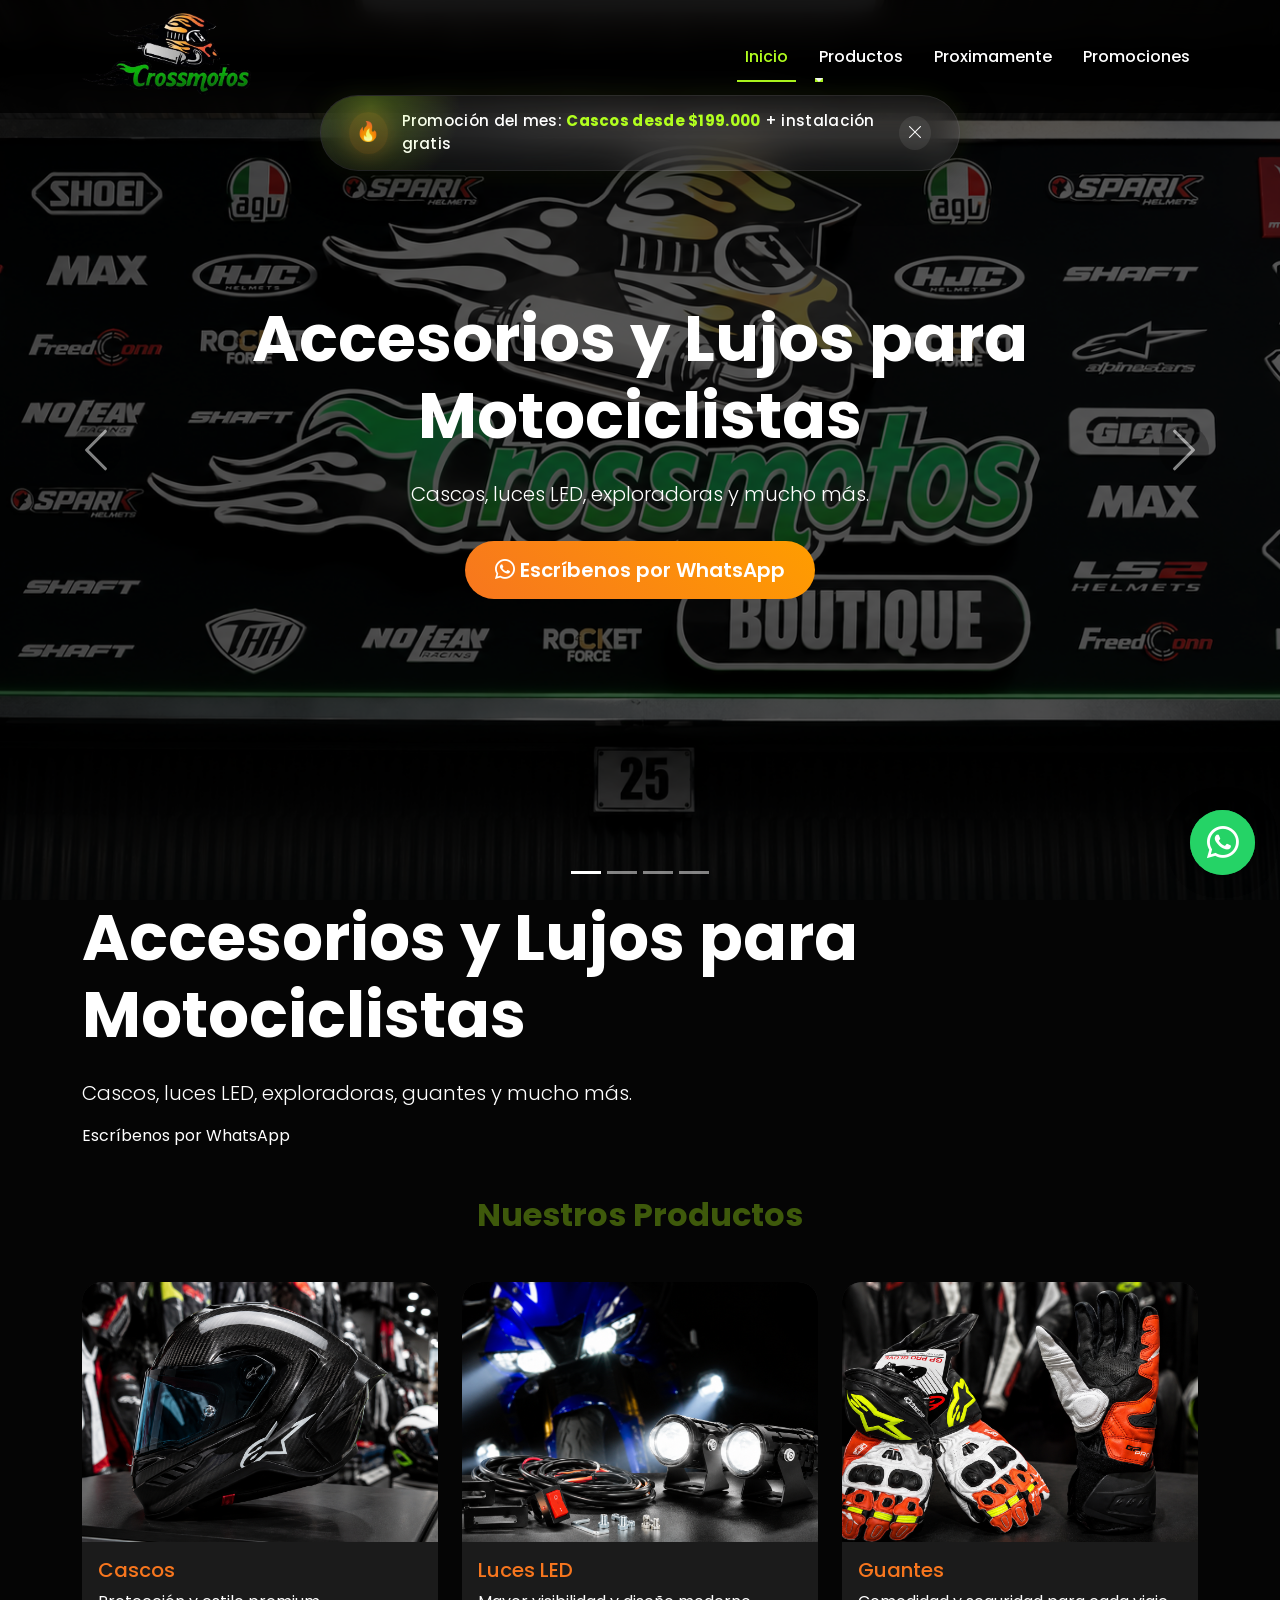
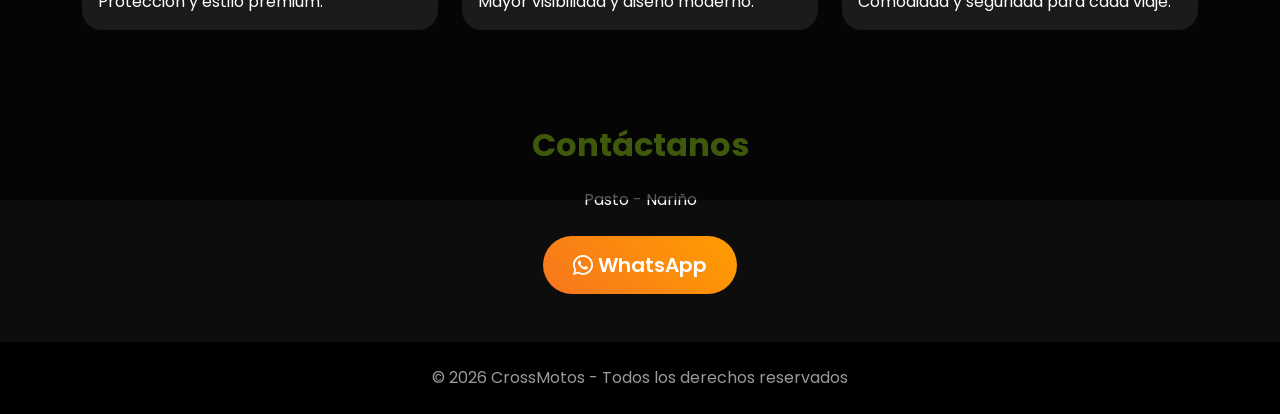
<file: index.html>
<!DOCTYPE html>
<html lang="es">
<head>
  <meta charset="UTF-8">
  <meta name="viewport" content="width=device-width, initial-scale=1.0">

  <title>CrossMotos | Accesorios y Cascos</title>

<link rel="icon" type="image/png" href="img/logo1.png">
<link rel="shortcut icon" href="img/logo1.png" type="image/png">
<link rel="apple-touch-icon" href="img/logo1.png">

  <meta name="description"
        content="Accesorios, cascos y lujos para motociclistas en Pasto.">

  <!-- Bootstrap -->
  <link href="https://cdn.jsdelivr.net/npm/bootstrap@5.3.3/dist/css/bootstrap.min.css" rel="stylesheet">

  <!-- Google Fonts -->
  <link rel="preconnect" href="https://fonts.googleapis.com">
  <link href="https://fonts.googleapis.com/css2?family=Poppins:wght@300;400;600;700&display=swap" rel="stylesheet">

  <!-- Bootstrap Icons -->
  <link rel="stylesheet"
        href="https://cdn.jsdelivr.net/npm/bootstrap-icons@1.11.3/font/bootstrap-icons.min.css">

  <!-- CSS -->
  <link rel="stylesheet" href="style.css">
</head>

<body>

<!-- PROMO BAR -->
<a href="promociones.html"
   class="promo-bar"
   id="promoBar">

  <div class="promo-glow"></div>

  <span class="promo-icon">
    🔥
  </span>

  <span class="promo-text">
    Promoción del mes:
    <strong>Cascos desde $199.000</strong>
    + instalación gratis
  </span>

  <!-- BOTON CERRAR -->
  <button class="promo-close" id="closePromo">
    <i class="bi bi-x-lg"></i>
  </button>

</a>

<!-- NAVBAR -->
<nav class="navbar navbar-expand-lg navbar-dark fixed-top custom-navbar">

  <div class="container">

    <!-- LOGO -->
    <a class="navbar-brand" href="index.html">
      <img src="img/logo.png" alt="CrossMotos">
    </a>

    <!-- BOTON MOBILE -->
    <button class="navbar-toggler"
            type="button"
            data-bs-toggle="collapse"
            data-bs-target="#menu">

      <span class="navbar-toggler-icon"></span>

    </button>

    <!-- MENU -->
    <div class="collapse navbar-collapse" id="menu">

      <ul class="navbar-nav ms-auto">

        <!-- INICIO -->
        <li class="nav-item">
          <a class="nav-link active" href="index.html">
            Inicio
          </a>
        </li>

        <!-- DROPDOWN -->
        <li class="nav-item dropdown">

          <a class="nav-link dropdown-toggle"
             href="#"
             id="productosDropdown"
             role="button"
             data-bs-toggle="dropdown"
             aria-expanded="false">

            Productos

          </a>

          <ul class="dropdown-menu dropdown-menu-dark">

            <li>
              <a class="dropdown-item" href="catalogo.html">
                Cascos
              </a>
            </li>

            <li>
              <a class="dropdown-item" href="luces.html">
                Luces LED
              </a>
            </li>

            <li>
              <a class="dropdown-item" href="guantes.html">
                Guantes
              </a>
            </li>

          </ul>

        </li>

        <li class="nav-item">
          <a class="nav-link" href="proximamente.html">
            Proximamente
          </a>
        </li>

        <li class="nav-item">
          <a class="nav-link" href="promociones.html">
            Promociones
          </a>
        </li>

      </ul>

    </div>

  </div>

</nav>

<!-- HERO -->

<section id="inicio">

  <div id="heroCarousel"
       class="carousel slide carousel-fade"
       data-bs-ride="carousel">

    <!-- INDICADORES -->

    <div class="carousel-indicators">

      <button type="button"
              data-bs-target="#heroCarousel"
              data-bs-slide-to="0"
              class="active">
      </button>

      <button type="button"
              data-bs-target="#heroCarousel"
              data-bs-slide-to="1">
      </button>

      <button type="button"
              data-bs-target="#heroCarousel"
              data-bs-slide-to="2">
      </button>

      <button type="button"
              data-bs-target="#heroCarousel"
              data-bs-slide-to="3">
      </button>

    </div>

    <!-- IMAGENES -->

    <div class="carousel-inner">

      <!-- SLIDE 1 -->

      <div class="carousel-item active">

        <div class="hero-slide"
             style="background-image:url('img/banner.jpg');">

          <div class="overlay"></div>

          <div class="container hero-content text-center">

            <h1 class="display-3 fw-bold">
              Accesorios y Lujos para Motociclistas
            </h1>

            <p class="lead mt-4">
              Cascos, luces LED, exploradoras y mucho más.
            </p>

            <a href="https://wa.me/573001112233"
               class="btn btn-custom btn-lg mt-3">

              <i class="bi bi-whatsapp"></i>
              Escríbenos por WhatsApp

            </a>

          </div>

        </div>

      </div>

      <!-- SLIDE 2 -->

      <div class="carousel-item">

        <div class="hero-slide"
             style="background-image:url('img/casco.jpg');">

          <div class="overlay"></div>

          <div class="container hero-content text-center">

            <h1 class="display-3 fw-bold">
              Cascos Premium
            </h1>

            <p class="lead mt-4">
              Máxima protección y estilo para tu moto.
            </p>

          </div>

        </div>

      </div>

      <!-- SLIDE 3 -->

      <div class="carousel-item">

        <div class="hero-slide"
             style="background-image:url('img/luces.jpg');">

          <div class="overlay"></div>

          <div class="container hero-content text-center">

            <h1 class="display-3 fw-bold">
              Ilumina tu Camino
            </h1>

            <p class="lead mt-4">
              Luces LED y exploradoras de alta potencia.
            </p>

          </div>

        </div>

      </div>

      <!-- SLIDE 4 -->

      <div class="carousel-item">

        <div class="hero-slide"
            style="background-image:url('img/guantes.jpg');">

          <div class="overlay"></div>

          <div class="container hero-content text-center">

            <h1 class="display-3 fw-bold">
              Guantes Profesionales
            </h1>

            <p class="lead mt-4">
              Seguridad y comodidad para cada recorrido.
            </p>

          </div>

        </div>

      </div>
    </div>

    <!-- BOTONES -->

    <button class="carousel-control-prev"
            type="button"
            data-bs-target="#heroCarousel"
            data-bs-slide="prev">

      <span class="carousel-control-prev-icon"></span>

    </button>

    <button class="carousel-control-next"
            type="button"
            data-bs-target="#heroCarousel"
            data-bs-slide="next">

      <span class="carousel-control-next-icon"></span>

    </button>

  </div>

</section>

  <div class="overlay"></div>

  <div class="container hero-content">

    <h1 class="display-3 fw-bold">
      Accesorios y Lujos para Motociclistas
    </h1>

    <p class="lead mt-4">
      Cascos, luces LED, exploradoras, guantes y mucho más.
    </p>

    <a href="https://wa.me/573158620934"
   class="whatsapp"
   target="_blank">

   <i class="bi bi-whatsapp"></i>
</a>
      Escríbenos por WhatsApp
    </a>

  </div>

</section>

<!-- PRODUCTOS -->

<section class="py-5" id="productos">

  <div class="container">

    <h2 class="section-title text-center mb-5">
      Nuestros Productos
    </h2>

    <div class="row g-4">

      <!-- CARD 1 -->

      <div class="col-md-4">

    <a href="catalogo.html" class="card-link">

    <div class="card custom-card h-100">

      <img src="img/casco.jpg"
           class="card-img-top"
           alt="Cascos">

      <div class="card-body">

        <h5 class="card-title">
          Cascos
        </h5>

        <p class="card-text">
          Protección y estilo premium.
        </p>

      </div>

    </div>

  </a>

</div>
      <!-- CARD 2 -->

      <div class="col-md-4">

    <a href="luces.html" class="card-link">

        <div class="card custom-card h-100">

          <img src="img/luces.jpg"
               class="card-img-top"
               alt="Luces LED">

          <div class="card-body">

            <h5 class="card-title">
              Luces LED
            </h5>

            <p class="card-text">
              Mayor visibilidad y diseño moderno.
            </p>

          </div>

        </div>
     
     </a>   

    </div>

      <!-- CARD 3 -->

      <div class="col-md-4">
      
      <a href="guantes.html" class="card-link">

        <div class="card custom-card h-100">

          <img src="img/guantes.jpg"
               class="card-img-top"
               alt="Guantes">

          <div class="card-body">

            <h5 class="card-title">
              Guantes
            </h5>

            <p class="card-text">
              Comodidad y seguridad para cada viaje.
            </p>

          </div>

        </div>

      </a>

      </div>

    </div>
  </div>
</section>



<!-- CONTACTO -->

<section class="py-5 text-center" id="contacto">

  <div class="container">

    <h2 class="section-title mb-4">
      Contáctanos
    </h2>

    <p class="mb-4">
      Pasto - Nariño
    </p>

    <a href="https://wa.me/573158620934"
       class="btn btn-custom btn-lg">

      <i class="bi bi-whatsapp"></i>
      WhatsApp

    </a>

  </div>

</section>

<!-- WHATSAPP -->

<a href="https://wa.me/573158620934"
   class="whatsapp"
   target="_blank">

  <i class="bi bi-whatsapp"></i>

</a>

<!-- FOOTER -->

<footer class="text-center py-4">

  <p class="mb-0">
    © 2026 CrossMotos - Todos los derechos reservados
  </p>  

</footer>

<!-- Bootstrap JS -->
<script src="https://cdn.jsdelivr.net/npm/bootstrap@5.3.3/dist/js/bootstrap.bundle.min.js"></script>

<!-- JS -->
<script src="script.js"></script>

</body>
</html>
</file>
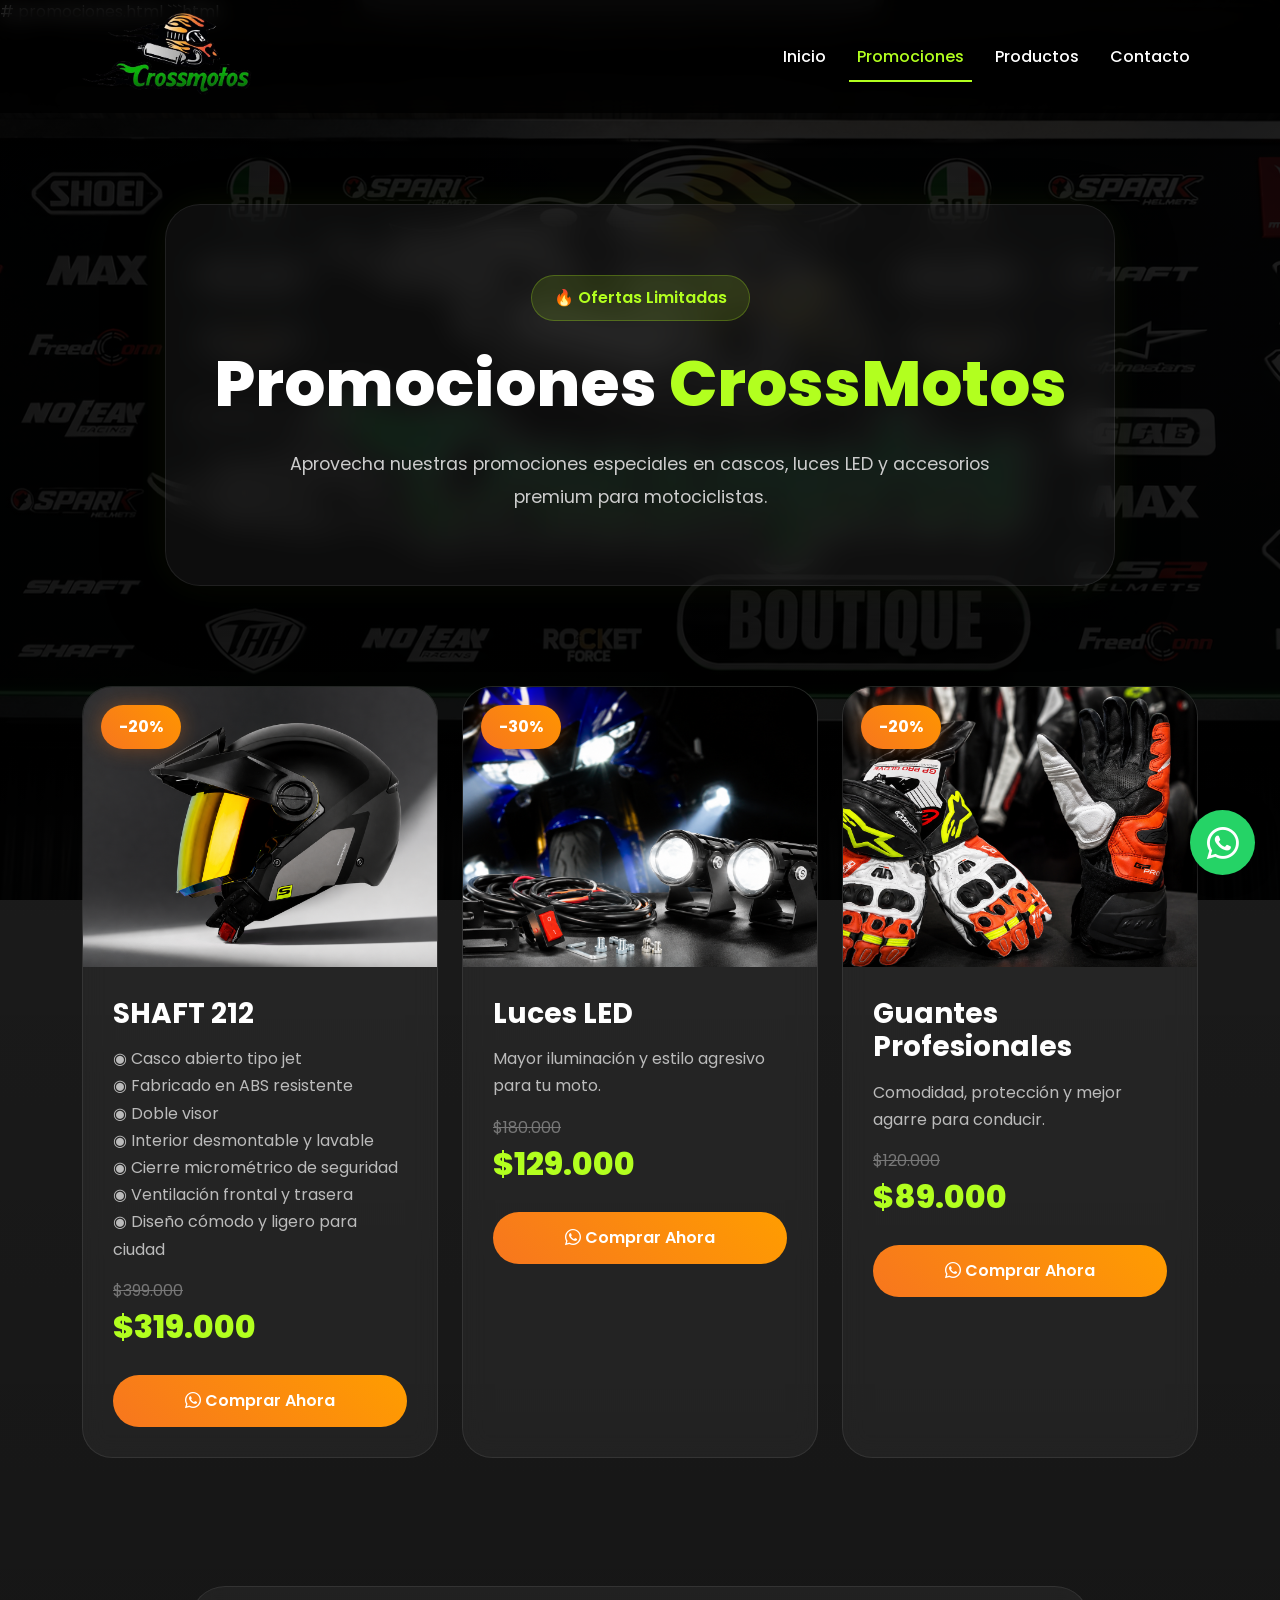
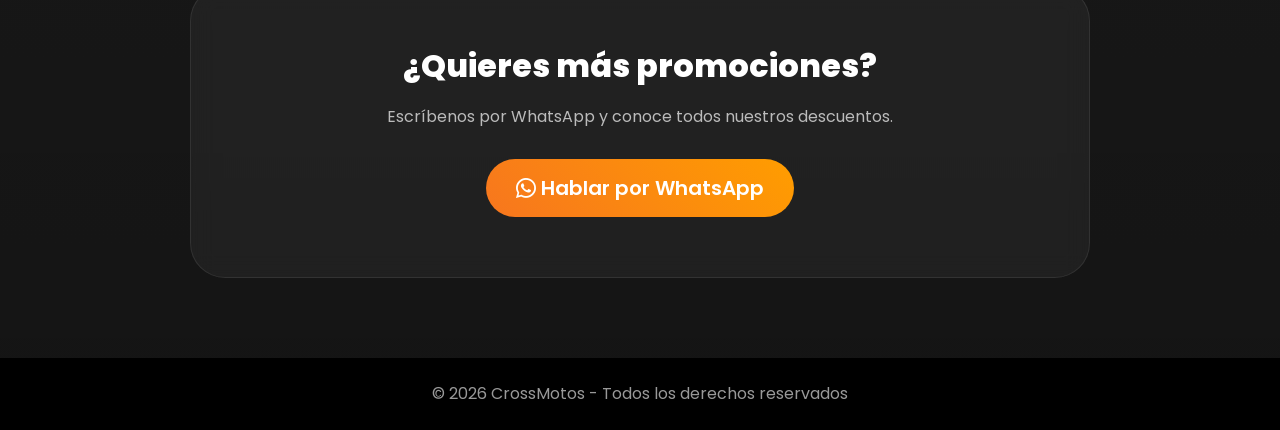
<file: promociones.html>
# promociones.html

```html
<!DOCTYPE html>
<html lang="es">
<head>
  <meta charset="UTF-8">
  <meta name="viewport" content="width=device-width, initial-scale=1.0">

  <title>Promociones | CrossMotos</title>

  <link rel="icon" type="image/png" href="img/logo1.png">

  <!-- Bootstrap -->
  <link href="https://cdn.jsdelivr.net/npm/bootstrap@5.3.3/dist/css/bootstrap.min.css" rel="stylesheet">

  <!-- Google Fonts -->
  <link rel="preconnect" href="https://fonts.googleapis.com">
  <link href="https://fonts.googleapis.com/css2?family=Poppins:wght@300;400;600;700;800&display=swap" rel="stylesheet">

  <!-- Bootstrap Icons -->
  <link rel="stylesheet"
        href="https://cdn.jsdelivr.net/npm/bootstrap-icons@1.11.3/font/bootstrap-icons.min.css">

  <!-- CSS PRINCIPAL -->
  <link rel="stylesheet" href="style.css">

  <style>

    body{
      background:
      linear-gradient(rgba(0,0,0,.88), rgba(0,0,0,.92)),
      url('img/banner.jpg') center/cover fixed;

      min-height:100vh;
      overflow-x:hidden;
    }

    /* HERO */

    .promo-hero{
      padding:180px 20px 100px;
      text-align:center;
      position:relative;
    }

    .promo-glass{

      max-width:950px;
      margin:auto;

      background:rgba(255,255,255,.05);

      border:1px solid rgba(255,255,255,.08);

      backdrop-filter:blur(16px);

      border-radius:35px;

      padding:70px 40px;

      box-shadow:
      0 20px 60px rgba(0,0,0,.45),
      0 0 40px rgba(178,255,31,.06);
    }

    .promo-badge{

      display:inline-flex;
      align-items:center;
      gap:10px;

      background:rgba(178,255,31,.12);

      border:1px solid rgba(178,255,31,.25);

      color:var(--verde);

      padding:10px 22px;

      border-radius:50px;

      font-weight:600;

      margin-bottom:25px;
    }

    .promo-hero h1{
      font-size:4rem;
      font-weight:800;
      color:white;
      margin-bottom:25px;
    }

    .promo-hero h1 span{
      color:var(--verde);
    }

    .promo-hero p{
      color:#ccc;
      max-width:750px;
      margin:auto;
      line-height:1.9;
      font-size:1.1rem;
    }

    /* CARDS */

    .promo-card{

      background:rgba(255,255,255,.05);

      border:1px solid rgba(255,255,255,.08);

      border-radius:30px;

      overflow:hidden;

      transition:.4s ease;

      backdrop-filter:blur(12px);

      height:100%;
    }

    .promo-card:hover{

      transform:translateY(-12px);

      border-color:rgba(178,255,31,.25);

      box-shadow:
      0 20px 50px rgba(0,0,0,.45),
      0 0 35px rgba(178,255,31,.08);
    }

    .promo-card img{
      width:100%;
      height:280px;
      object-fit:cover;
      transition:.5s;
    }

    .promo-card:hover img{
      transform:scale(1.08);
    }

    .promo-card .card-body{
      padding:30px;
    }

    .promo-card h3{
      color:white;
      font-weight:700;
      margin-bottom:15px;
    }

    .promo-card p{
      color:#bbb;
      line-height:1.7;
    }

    .old-price{
      color:#777;
      text-decoration:line-through;
      font-size:1rem;
    }

    .new-price{
      color:var(--verde);
      font-size:2rem;
      font-weight:800;
    }

    .discount{

      position:absolute;

      top:18px;
      left:18px;

      background:linear-gradient(45deg,var(--naranja),#ff9500);

      color:white;

      padding:10px 18px;

      border-radius:50px;

      font-weight:700;

      box-shadow:0 0 20px rgba(247,118,30,.35);
    }

    .promo-image{
      position:relative;
      overflow:hidden;
    }

    /* CTA */

    .promo-cta{
      padding:80px 20px;
    }

    .cta-box{

      max-width:900px;
      margin:auto;

      background:rgba(255,255,255,.05);

      border:1px solid rgba(255,255,255,.08);

      backdrop-filter:blur(12px);

      border-radius:35px;

      padding:60px 40px;

      text-align:center;
    }

    .cta-box h2{
      color:white;
      font-weight:800;
      margin-bottom:20px;
    }

    .cta-box p{
      color:#bbb;
      margin-bottom:30px;
    }

    @media(max-width:768px){

      .promo-hero{
        padding:160px 20px 80px;
      }

      .promo-glass{
        padding:45px 25px;
      }

      .promo-hero h1{
        font-size:2.5rem;
      }

      .promo-card img{
        height:240px;
      }

      .new-price{
        font-size:1.7rem;
      }

    }

  </style>
</head>

<body>

<!-- NAVBAR -->
<nav class="navbar navbar-expand-lg navbar-dark fixed-top custom-navbar">

  <div class="container">

    <a class="navbar-brand" href="index.html">
      <img src="img/logo.png" alt="CrossMotos">
    </a>

    <button class="navbar-toggler"
            type="button"
            data-bs-toggle="collapse"
            data-bs-target="#menu">

      <span class="navbar-toggler-icon"></span>

    </button>

    <div class="collapse navbar-collapse" id="menu">

      <ul class="navbar-nav ms-auto">

        <li class="nav-item">
          <a class="nav-link" href="index.html">
            Inicio
          </a>
        </li>

        <li class="nav-item">
          <a class="nav-link active" href="promociones.html">
            Promociones
          </a>
        </li>

        <li class="nav-item">
          <a class="nav-link" href="index.html#productos">
            Productos
          </a>
        </li>

        <li class="nav-item">
          <a class="nav-link" href="index.html#contacto">
            Contacto
          </a>
        </li>

      </ul>

    </div>

  </div>

</nav>

<!-- HERO -->
<section class="promo-hero">

  <div class="container">

    <div class="promo-glass">

      <div class="promo-badge">
        🔥 Ofertas Limitadas
      </div>

      <h1>
        Promociones <span>CrossMotos</span>
      </h1>

      <p>
        Aprovecha nuestras promociones especiales en cascos,
        luces LED y accesorios premium para motociclistas.
      </p>

    </div>

  </div>

</section>

<!-- PROMOCIONES -->
<section class="pb-5">

  <div class="container">

    <div class="row g-4">

      <!-- CARD 1 -->

      <div class="col-lg-4 col-md-6">

        <div class="promo-card">

          <div class="promo-image">

            <span class="discount">
              -20%
            </span>

            <img src="img/cascos/sh212.png" alt="Casco Promoción">

          </div>

          <div class="card-body">

            <h3>
              SHAFT 212
            </h3>

            <p>
            ◉ Casco abierto tipo jet <br>
            ◉ Fabricado en ABS resistente<br>
            ◉ Doble visor<br>
            ◉ Interior desmontable y lavable<br>
            ◉ Cierre micrométrico de seguridad<br>
            ◉ Ventilación frontal y trasera<br>
            ◉ Diseño cómodo y ligero para ciudad<br>

            </p>

            <div class="old-price">
              $399.000
            </div>

            <div class="new-price">
              $319.000
            </div>

            <a href="https://wa.me/573158620934"
               class="btn btn-custom w-100 mt-4">

              <i class="bi bi-whatsapp"></i>
              Comprar Ahora

            </a>

          </div>

        </div>

      </div>

      <!-- CARD 2 -->

      <div class="col-lg-4 col-md-6">

        <div class="promo-card">

          <div class="promo-image">

            <span class="discount">
              -30%
            </span>

            <img src="img/luces.jpg" alt="Luces LED">

          </div>

          <div class="card-body">

            <h3>
              Luces LED
            </h3>

            <p>
              Mayor iluminación y estilo agresivo para tu moto.
            </p>

            <div class="old-price">
              $180.000
            </div>

            <div class="new-price">
              $129.000
            </div>

            <a href="https://wa.me/573158620934"
               class="btn btn-custom w-100 mt-4">

              <i class="bi bi-whatsapp"></i>
              Comprar Ahora

            </a>

          </div>

        </div>

      </div>

      <!-- CARD 3 -->

      <div class="col-lg-4 col-md-6">

        <div class="promo-card">

          <div class="promo-image">

            <span class="discount">
              -20%
            </span>

            <img src="img/guantes.jpg" alt="Guantes">

          </div>

          <div class="card-body">

            <h3>
              Guantes Profesionales
            </h3>

            <p>
              Comodidad, protección y mejor agarre para conducir.
            </p>

            <div class="old-price">
              $120.000
            </div>

            <div class="new-price">
              $89.000
            </div>

            <a href="https://wa.me/573158620934"
               class="btn btn-custom w-100 mt-4">

              <i class="bi bi-whatsapp"></i>
              Comprar Ahora

            </a>

          </div>

        </div>

      </div>

    </div>

  </div>

</section>

<!-- CTA -->
<section class="promo-cta">

  <div class="container">

    <div class="cta-box">

      <h2>
        ¿Quieres más promociones?
      </h2>

      <p>
        Escríbenos por WhatsApp y conoce todos nuestros descuentos.
      </p>

      <a href="https://wa.me/573158620934"
         class="btn btn-custom btn-lg">

        <i class="bi bi-whatsapp"></i>
        Hablar por WhatsApp

      </a>

    </div>

  </div>

</section>

<!-- WHATSAPP -->
<a href="https://wa.me/573158620934"
   class="whatsapp"
   target="_blank">

  <i class="bi bi-whatsapp"></i>

</a>

<!-- FOOTER -->
<footer class="text-center py-4">

  <p class="mb-0">
    © 2026 CrossMotos - Todos los derechos reservados
  </p>

</footer>

<!-- Bootstrap JS -->
<script src="https://cdn.jsdelivr.net/npm/bootstrap@5.3.3/dist/js/bootstrap.bundle.min.js"></script>

</body>
</html>
</file>
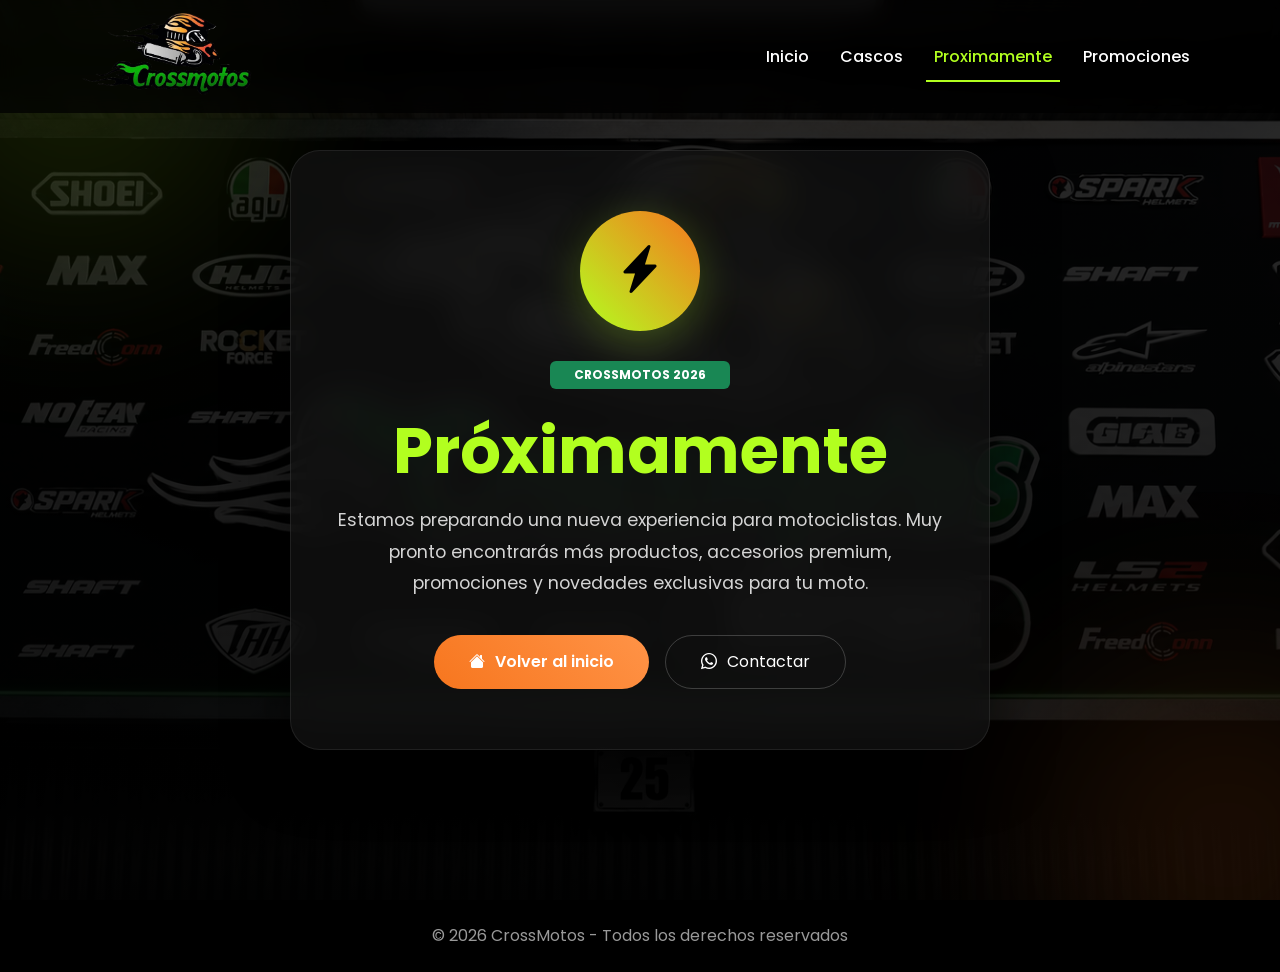
<file: proximamente.html>
<!DOCTYPE html>
<html lang="es">
<head>
  <meta charset="UTF-8">
  <meta name="viewport" content="width=device-width, initial-scale=1.0">

  <title>CrossMotos | Accesorios y Cascos</title>

<link rel="icon" type="image/png" href="img/logo1.png">
<link rel="shortcut icon" href="img/logo1.png" type="image/png">
<link rel="apple-touch-icon" href="img/logo1.png">

  <!-- Bootstrap -->
  <link href="https://cdn.jsdelivr.net/npm/bootstrap@5.3.3/dist/css/bootstrap.min.css" rel="stylesheet">

  <!-- Google Fonts -->
  <link rel="preconnect" href="https://fonts.googleapis.com">
  <link href="https://fonts.googleapis.com/css2?family=Poppins:wght@300;400;600;700&display=swap" rel="stylesheet">

  <!-- Bootstrap Icons -->
  <link rel="stylesheet"
        href="https://cdn.jsdelivr.net/npm/bootstrap-icons@1.11.3/font/bootstrap-icons.min.css">

  <!-- CSS -->
  <link rel="stylesheet" href="style.css">

  <style>

    /* PAGE */

    .proximamente-page{
      min-height:100vh;
      background:
      linear-gradient(rgba(0,0,0,.82), rgba(0,0,0,.92)),
      url("img/banner.jpg") center/cover fixed;
      display:flex;
      align-items:center;
      justify-content:center;
      position:relative;
      overflow:hidden;
    }

    /* EFECTOS */

    .blur-circle{
      position:absolute;
      width:350px;
      height:350px;
      border-radius:50%;
      background:rgba(178,255,31,.12);
      filter:blur(100px);
      z-index:1;
    }

    .blur-1{
      top:-100px;
      left:-100px;
    }

    .blur-2{
      bottom:-120px;
      right:-120px;
      background:rgba(247,118,30,.12);
    }

    /* CARD */

    .coming-card{
      position:relative;
      z-index:2;
      background:rgba(20,20,20,.65);
      border:1px solid rgba(255,255,255,.08);
      backdrop-filter:blur(15px);
      border-radius:30px;
      padding:60px 40px;
      text-align:center;
      max-width:700px;
      width:90%;
      box-shadow:0 20px 60px rgba(0,0,0,.5);
    }

    /* ICONO */

    .coming-icon{
      width:120px;
      height:120px;
      background:linear-gradient(45deg,var(--verde),var(--naranja));
      border-radius:50%;
      display:flex;
      align-items:center;
      justify-content:center;
      margin:auto;
      margin-bottom:30px;
      font-size:3rem;
      color:black;
      box-shadow:0 10px 40px rgba(178,255,31,.25);
    }

    /* TITULOS */

    .coming-card h1{
      font-size:4rem;
      font-weight:700;
      margin-bottom:15px;
      color:white;
    }

    .coming-card h1 span{
      color:var(--verde);
    }

    .coming-card p{
      color:#d4d4d4;
      font-size:1.1rem;
      line-height:1.8;
      margin-bottom:35px;
    }

    /* BOTONES */

    .btn-modern{
      background:linear-gradient(45deg,var(--naranja),#ff9347);
      border:none;
      color:white;
      padding:14px 35px;
      border-radius:50px;
      font-weight:600;
      transition:.3s;
      text-decoration:none;
      display:inline-flex;
      align-items:center;
      gap:10px;
    }

    .btn-modern:hover{
      transform:translateY(-4px);
      box-shadow:0 15px 30px rgba(247,118,30,.35);
      color:white;
    }

    .btn-outline-modern{
      border:1px solid rgba(255,255,255,.2);
      color:white;
      padding:14px 35px;
      border-radius:50px;
      text-decoration:none;
      transition:.3s;
      display:inline-flex;
      align-items:center;
      gap:10px;
    }

    .btn-outline-modern:hover{
      background:rgba(255,255,255,.08);
      color:var(--verde);
      border-color:var(--verde);
    }

    /* RESPONSIVE */

    @media(max-width:768px){

      .coming-card{
        padding:45px 25px;
      }

      .coming-card h1{
        font-size:2.7rem;
      }

      .coming-icon{
        width:90px;
        height:90px;
        font-size:2.3rem;
      }

    }

  </style>
</head>

<body>

<!-- NAVBAR -->

<nav class="navbar navbar-expand-lg navbar-dark fixed-top custom-navbar">

  <div class="container">

    <!-- LOGO -->
    <a class="navbar-brand" href="index.html">
      <img src="img/logo.png" alt="CrossMotos">
    </a>

    <!-- BOTON MOBILE -->
    <button class="navbar-toggler"
            type="button"
            data-bs-toggle="collapse"
            data-bs-target="#menu">

      <span class="navbar-toggler-icon"></span>

    </button>

    <!-- MENU -->
    <div class="collapse navbar-collapse" id="menu">

      <ul class="navbar-nav ms-auto">

        <li class="nav-item">
          <a class="nav-link" href="index.html">
            Inicio
          </a>
        </li>

        <li class="nav-item">
          <a class="nav-link" href="catalogo.html">
            Cascos
          </a>
        </li>

        <li class="nav-item">
          <a class="nav-link active" href="proximamente.html">
            Proximamente
          </a>
        </li>

         <li class="nav-item">
          <a class="nav-link" href="promociones.html">
            Promociones
          </a>
        </li>

      </ul>

    </div>

  </div>

</nav>

<!-- CONTENIDO -->

<section class="proximamente-page">

  <!-- EFECTOS -->
  <div class="blur-circle blur-1"></div>
  <div class="blur-circle blur-2"></div>

  <!-- CARD -->
  <div class="coming-card">

    <div class="coming-icon">
      <i class="bi bi-lightning-charge-fill"></i>
    </div>

    <span class="badge bg-success px-4 py-2 mb-4">
      CROSSMOTOS 2026
    </span>

    <h1>
      <span>Próximamente</span>
    </h1>

    <p>
      Estamos preparando una nueva experiencia para motociclistas.
      Muy pronto encontrarás más productos, accesorios premium,
      promociones y novedades exclusivas para tu moto.
    </p>

    <div class="d-flex flex-column flex-md-row gap-3 justify-content-center">

      <!-- BOTON VOLVER -->
      <a href="index.html" class="btn-modern">
        <i class="bi bi-house-fill"></i>
        Volver al inicio
      </a>

      <!-- BOTON WHATSAPP -->
      <a href="https://wa.me/573158620934"
         target="_blank"
         class="btn-outline-modern">

        <i class="bi bi-whatsapp"></i>
        Contactar

      </a>

    </div>

  </div>

</section>

<!-- FOOTER -->

<footer class="text-center py-4">

  <p class="mb-0">
    © 2026 CrossMotos - Todos los derechos reservados
  </p>

</footer>

<!-- Bootstrap JS -->

<script src="https://cdn.jsdelivr.net/npm/bootstrap@5.3.3/dist/js/bootstrap.bundle.min.js"></script>

</body>
</html>
</file>
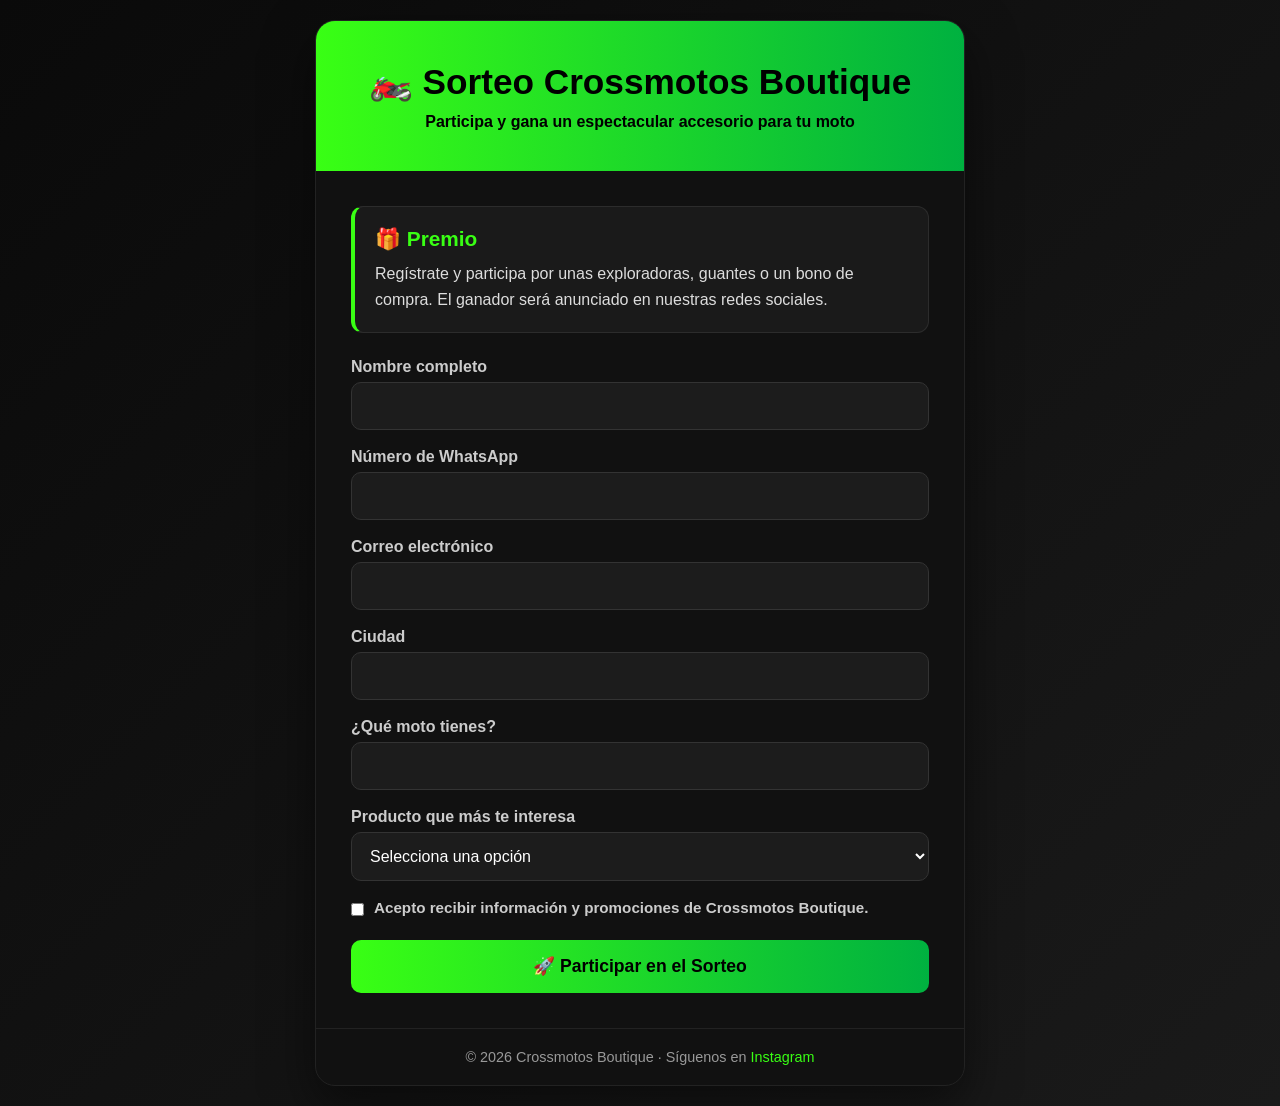
<file: sorteo.html>
<!DOCTYPE html>
<html lang="es">
<head>
  <meta charset="UTF-8" />
  <meta name="viewport" content="width=device-width, initial-scale=1.0" />
  <title>Sorteo Crossmotos Boutique</title>
  <style>
    * {
      margin: 0;
      padding: 0;
      box-sizing: border-box;
      font-family: Arial, Helvetica, sans-serif;
    }

    body {
      background: linear-gradient(135deg, #0a0a0a, #1a1a1a);
      color: #fff;
      min-height: 100vh;
      display: flex;
      align-items: center;
      justify-content: center;
      padding: 20px;
    }

    .container {
      width: 100%;
      max-width: 650px;
      background: #111;
      border-radius: 20px;
      overflow: hidden;
      box-shadow: 0 20px 50px rgba(0, 0, 0, 0.5);
      border: 1px solid #222;
    }

    .header {
      background: linear-gradient(90deg, #39ff14, #00b140);
      color: #000;
      text-align: center;
      padding: 40px 30px;
    }

    .header h1 {
      font-size: 2.2rem;
      margin-bottom: 10px;
      font-weight: bold;
    }

    .header p {
      font-size: 1rem;
      font-weight: 600;
    }

    .content {
      padding: 35px;
    }

    .premio {
      background: #1a1a1a;
      border: 1px solid #2c2c2c;
      border-left: 4px solid #39ff14;
      padding: 20px;
      border-radius: 12px;
      margin-bottom: 25px;
    }

    .premio h2 {
      color: #39ff14;
      margin-bottom: 10px;
      font-size: 1.3rem;
    }

    .premio p {
      color: #ddd;
      line-height: 1.6;
    }

    form {
      display: grid;
      gap: 18px;
    }

    .form-group {
      display: flex;
      flex-direction: column;
    }

    label {
      margin-bottom: 6px;
      font-weight: bold;
      color: #ccc;
    }

    input,
    select,
    textarea {
      width: 100%;
      padding: 14px;
      border: 1px solid #333;
      border-radius: 10px;
      background: #1c1c1c;
      color: #fff;
      font-size: 1rem;
      outline: none;
      transition: 0.3s;
    }

    input:focus,
    select:focus,
    textarea:focus {
      border-color: #39ff14;
      box-shadow: 0 0 0 3px rgba(57, 255, 20, 0.15);
    }

    .checkbox {
      display: flex;
      align-items: flex-start;
      gap: 10px;
      font-size: 0.95rem;
      color: #ccc;
    }

    .checkbox input {
      width: auto;
      margin-top: 4px;
    }

    .btn {
      background: linear-gradient(90deg, #39ff14, #00b140);
      color: #000;
      border: none;
      padding: 16px;
      border-radius: 10px;
      font-size: 1.1rem;
      font-weight: bold;
      cursor: pointer;
      transition: 0.3s;
    }

    .btn:hover {
      transform: translateY(-2px);
      box-shadow: 0 10px 20px rgba(57, 255, 20, 0.25);
    }

    .footer {
      text-align: center;
      padding: 20px;
      font-size: 0.9rem;
      color: #999;
      border-top: 1px solid #222;
    }

    .footer a {
      color: #39ff14;
      text-decoration: none;
    }

    @media (max-width: 600px) {
      .header h1 {
        font-size: 1.8rem;
      }

      .content {
        padding: 25px;
      }
    }
  </style>
</head>
<body>
  <div class="container">
    <div class="header">
      <h1>🏍️ Sorteo Crossmotos Boutique</h1>
      <p>Participa y gana un espectacular accesorio para tu moto</p>
    </div>

    <div class="content">
      <div class="premio">
        <h2>🎁 Premio</h2>
        <p>
          Regístrate y participa por unas exploradoras, guantes o un bono de compra.
          El ganador será anunciado en nuestras redes sociales.
        </p>
      </div>

      <!--
        Cambia la URL del atributo action por la de tu servicio de formularios.
        Opciones gratuitas:
        - https://formsubmit.co/
        - https://formspree.io/
      -->
      <form action="https://formsubmit.co/tu-correo@gmail.com" method="POST">
        <!-- Configuración de FormSubmit -->
        <input type="hidden" name="_subject" value="Nuevo participante del sorteo Crossmotos">
        <input type="hidden" name="_captcha" value="false">
        <input type="hidden" name="_template" value="table">

        <div class="form-group">
          <label for="nombre">Nombre completo</label>
          <input type="text" id="nombre" name="Nombre" required>
        </div>

        <div class="form-group">
          <label for="telefono">Número de WhatsApp</label>
          <input type="tel" id="telefono" name="WhatsApp" required>
        </div>

        <div class="form-group">
          <label for="correo">Correo electrónico</label>
          <input type="email" id="correo" name="Correo" required>
        </div>

        <div class="form-group">
          <label for="ciudad">Ciudad</label>
          <input type="text" id="ciudad" name="Ciudad" required>
        </div>

        <div class="form-group">
          <label for="moto">¿Qué moto tienes?</label>
          <input type="text" id="moto" name="Moto">
        </div>

        <div class="form-group">
          <label for="producto">Producto que más te interesa</label>
          <select id="producto" name="Producto de interés" required>
            <option value="">Selecciona una opción</option>
            <option>Casco</option>
            <option>Guantes</option>
            <option>Exploradoras</option>
            <option>Intercomunicador</option>
            <option>Chaqueta</option>
            <option>Otro</option>
          </select>
        </div>

        <div class="checkbox">
          <input type="checkbox" id="terminos" required>
          <label for="terminos">
            Acepto recibir información y promociones de Crossmotos Boutique.
          </label>
        </div>

        <button type="submit" class="btn">🚀 Participar en el Sorteo</button>
      </form>
    </div>

    <div class="footer">
      © 2026 Crossmotos Boutique · Síguenos en
      <a href="https://www.instagram.com/" target="_blank">Instagram</a>
    </div>
  </div>
</body>
</html>
</file>
<file: style.css>
:root{
  --verde:#B2FF1F;
  --naranja:#F7761E;
  --negro:#0d0d0d;
  --gris:#1b1b1b;
  --blanco:#ffffff;
}

body{
  font-family:'Poppins', sans-serif;
  background:var(--negro);
  color:var(--blanco);
}

/* NAVBAR */

.custom-navbar{
    background:rgba(0,0,0,.8);
    backdrop-filter:blur(10px);
    padding:8px 0;
    top: 45px;
}

.navbar-brand img{
  width:220px;
  height:auto;
  object-fit:contain;
}
/* ===================================================== */
/* ================= PROMO BAR MODERNO ================= */
/* ===================================================== */

.promo-bar{

    text-decoration: none;

    position: fixed;

    top: 95px;
    left: 50%;

    transform: translateX(-50%);

    transition:
    opacity .3s ease,
    transform .3s ease;

    width: fit-content;
    max-width: 92%;

    display: flex;
    align-items: center;
    gap: 14px;

    padding: 14px 28px;

    background: rgba(255,255,255,.06);

    border: 1px solid rgba(255,255,255,.08);

    backdrop-filter: blur(18px);

    border-radius: 60px;

    overflow: hidden;

    z-index: 99999;

    box-shadow:
    0 10px 40px rgba(0,0,0,.45),
    0 0 30px rgba(178,255,31,.08);

    animation: promoFloat 4s ease-in-out infinite;
}
.promo-bar:hover{
    text-decoration: none;
    color: white;
}

/* EFECTO GLOW */

.promo-glow{

    position: absolute;

    width: 180px;
    height: 180px;

    background: radial-gradient(
      circle,
      rgba(178,255,31,.25) 0%,
      transparent 70%
    );

    top: -80px;
    left: -40px;

    pointer-events: none;
}

/* ICONO */

.promo-icon{

    font-size: 1.2rem;

    display: flex;
    align-items: center;
    justify-content: center;

    width: 42px;
    height: 42px;

    border-radius: 50%;

    background: rgba(247,118,30,.18);

    box-shadow:
    0 0 20px rgba(247,118,30,.25);
}

/* TEXTO */

.promo-text{

    color: white;

    font-size: .95rem;
    font-weight: 500;

    letter-spacing: .3px;
}

.promo-text strong{

    color: var(--verde);
    font-weight: 700;
}
/* BOTON CERRAR */

.promo-close{

    background: rgba(255,255,255,.08);

    border: none;

    color: white;

    width: 34px;
    height: 34px;

    border-radius: 50%;

    display: flex;
    align-items: center;
    justify-content: center;

    cursor: pointer;

    transition: .3s;

    z-index: 2;
}

.promo-close:hover{

    background: rgba(247,118,30,.25);

    transform: rotate(90deg) scale(1.08);

    color: var(--verde);
}
/* ANIMACION */

@keyframes promoFloat{

    0%{
        transform: translateX(-50%) translateY(0px);
    }

    50%{
        transform: translateX(-50%) translateY(5px);
    }

    100%{
        transform: translateX(-50%) translateY(0px);
    }
}

/* NAVBAR */

.custom-navbar{
    background:rgba(0,0,0,.75);
    backdrop-filter:blur(10px);
    padding:8px 0;
    top: 0px;
}

/* RESPONSIVE */

@media(max-width:768px){

    .promo-bar{

        width: 94%;

        padding: 12px 18px;

        gap: 10px;

        border-radius: 25px;
    }

    .promo-text{
        font-size: .78rem;
        line-height: 1.4;
    }

    .promo-icon{
        width: 36px;
        height: 36px;
        font-size: 1rem;
    }

    .custom-navbar{
        top: 0px;
    }

}
/* HERO */

.hero{
  height:100vh;
  background:url('img/banner.jpg') center/cover;
  position:relative;
}

.overlay{
  position:absolute;
  width:100%;
  height:100%;
  background:rgba(0,0,0,.65);
}

.hero-content{
  position:relative;
  z-index:2;
}

.hero h1{
  color:white;
}

.hero p{
  color:#ddd;
}

/* BOTONES */

.btn-custom{
  background:var(--naranja);
  color:white;
  border:none;
  padding:14px 35px;
  border-radius:50px;
  transition:.3s;
}

.btn-custom:hover{
  background:var(--verde);
  color:black;
  transform:translateY(-3px);
}

/* TITULOS */

.section-title{
  color:var(--verde);
  font-weight:700;
}

/* CARDS */

.custom-card{
  background:var(--gris);
  border:none;
  border-radius:20px;
  overflow:hidden;
  transition:.3s;
  color:white;
}

.custom-card:hover{
  transform:translateY(-10px);
}

.custom-card img{
  height:260px;
  object-fit:cover;
}

.card-title{
  color:var(--naranja);
}

/* WHATSAPP */

.whatsapp{
  position:fixed;
  bottom:25px;
  right:25px;
  width:65px;
  height:65px;
  background:#25D366;
  color:white;
  border-radius:50%;
  display:flex;
  justify-content:center;
  align-items:center;
  font-size:2rem;
  text-decoration:none;
  box-shadow:0 0 20px rgba(0,0,0,.5);

  z-index:99999;
}
.whatsapp:hover{
  transform:scale(1.1);
  transition:.3s;
}

/* FOOTER */

footer{
  background:black;
  color:#999;
}
/* HERO CARRUSEL */

.hero-slide{
  height:100vh;
  background-size:cover;
  background-position:center;
  position:relative;
  display:flex;
  justify-content:center;
  align-items:center;
}

.hero-content{
  position:relative;
  z-index:2;
  color:white;
}

.overlay{
  position:absolute;
  width:100%;
  height:100%;
  background:rgba(0,0,0,.65);
}

/* BOTONES DEL CARRUSEL */

.carousel-control-prev-icon,
.carousel-control-next-icon{
  background-color:rgba(0,0,0,.5);
  border-radius:50%;
  padding:25px;
}
.carousel,
.carousel-inner,
.carousel-item,
.hero-slide{
  z-index:1;
}
/* Fondo del catálogo */
.catalogo-page {
  background:
    linear-gradient(rgba(0, 0, 0, .78), rgba(0, 0, 0, .88)),
    url("imagenes/fondo.jpg") center/cover fixed;
}

/* Encabezado del catálogo */
.catalogo-hero {
  padding: 140px 0 70px;
  text-align: center;
}

.catalogo-hero h1 {
  font-size: 3rem;
  font-weight: 700;
  color: var(--blanco);
}

.catalogo-hero h1 span {
  color: var(--verde);
}

.catalogo-hero p {
  max-width: 700px;
  margin: 20px auto 0;
  color: #ddd;
  font-size: 1.1rem;
}

/* Tarjetas premium */
.product-card {
  background: var(--gris);
  border: 1px solid rgba(178, 255, 31, 0.08);
  border-radius: 20px;
  overflow: hidden;
  transition: .4s ease;
  color: var(--blanco);
  box-shadow: 0 10px 30px rgba(0, 0, 0, .35);
  height: 100%;
}

.product-card:hover {
  transform: translateY(-10px);
  box-shadow: 0 20px 40px rgba(178, 255, 31, 0.15);
  border-color: rgba(178, 255, 31, 0.25);
}

.product-card img {
  width: 100%;
  height: 260px;
  object-fit: cover;
}

.product-card .card-body {
  padding: 1.5rem;
}

.product-card h5 {
  color: var(--naranja);
  font-weight: 600;
  margin-bottom: 10px;
}

.product-card p {
  color: #ddd;
  font-size: .95rem;
  min-height: 48px;
}

/* Precio */
.price {
  color: var(--verde);
  font-size: 1.5rem;
  font-weight: 700;
}

/* Botón volver */
.btn-volver {
  margin-top: 50px;
}

/* Responsive */
@media (max-width: 768px) {
  .catalogo-hero {
    padding: 120px 0 50px;
  }

  .catalogo-hero h1 {
    font-size: 2.2rem;
  }

  .product-card img {
    height: 220px;
  }
}
/* LINKS NAVBAR */

.navbar-nav .nav-link{
  color:white;
  font-weight:500;
  margin-left:15px;
  position:relative;
  transition:.3s;
}

/* EFECTO LINEA */

.navbar-nav .nav-link::after{
  content:"";
  position:absolute;
  left:0;
  bottom:-5px;
  width:0%;
  height:2px;
  background:var(--verde);
  transition:.3s;
}

/* HOVER */

.navbar-nav .nav-link:hover{
  color:var(--verde);
}

.navbar-nav .nav-link:hover::after{
  width:100%;
}

/* LINK ACTIVO */

.navbar-nav .nav-link.active{
  color:var(--verde);
}

.navbar-nav .nav-link.active::after{
  width:100%;
}
/* HERO CATALOGO */

.catalogo-hero{
  padding:140px 0 70px;
  text-align:center;
  background:none;
  height:auto;
}

.catalogo-hero h1{
  font-size:3rem;
  font-weight:700;
  color:var(--blanco);
}

.catalogo-hero h1 span{
  color:var(--verde);
}

.catalogo-hero p{
  max-width:700px;
  margin:20px auto 0;
  color:#ddd;
  font-size:1.1rem;
}
/* ===================================================== */
/* ================= CATALOGO MODERNO ================== */
/* ===================================================== */

.catalogo-page{
  background:
  linear-gradient(rgba(0,0,0,.85), rgba(0,0,0,.92)),
  url("imagenes/fondo.jpg") center/cover fixed;

  min-height:100vh;
}

/* HERO */

.catalogo-hero{
  padding:170px 0 100px;
  position:relative;
}

.hero-glass{
  max-width:900px;
  margin:auto;
  text-align:center;

  background:rgba(255,255,255,.05);
  border:1px solid rgba(255,255,255,.08);

  backdrop-filter:blur(12px);

  border-radius:30px;

  padding:60px 40px;

  box-shadow:0 20px 60px rgba(0,0,0,.4);
}

.hero-badge{
  display:inline-flex;
  align-items:center;
  gap:10px;

  background:rgba(178,255,31,.15);
  color:var(--verde);

  border:1px solid rgba(178,255,31,.3);

  padding:10px 20px;
  border-radius:50px;

  margin-bottom:25px;

  font-size:.9rem;
  font-weight:600;
}

.catalogo-hero h1{
  font-size:4rem;
  font-weight:800;
  margin-bottom:20px;
}

.catalogo-hero h1 span{
  color:var(--verde);
}

.catalogo-hero p{
  color:#ccc;
  font-size:1.15rem;
  max-width:700px;
  margin:auto;
  line-height:1.8;
}

.hero-buttons{
  margin-top:35px;
  display:flex;
  justify-content:center;
  gap:20px;
  flex-wrap:wrap;
}

/* SECTION */

.section-header p{
  color:#aaa;
}

/* ================= PRODUCTOS ================= */

.product-card {
  background: var(--gris);
  border: 1px solid rgba(178, 255, 31, 0.08);
  border-radius: 20px;

  overflow: visible;

  transition: .4s ease;

  color: var(--blanco);

  box-shadow: 0 10px 30px rgba(0, 0, 0, .35);

  height: 100%;

  position: relative;
  z-index: 1;
}

.product-card:hover {
  transform: translateY(-10px);

  box-shadow:
  0 20px 40px rgba(178, 255, 31, 0.15);

  border-color: rgba(178, 255, 31, 0.25);
}

/* IMAGEN */

.product-image{
  position:relative;

  overflow:visible;

  z-index:1;
}

.product-image img {
  width: 100%;
  height: 280px;

  object-fit: cover;

  transition: .5s;
}

/* HOVER IMAGEN */

.product-card:hover .product-image img{
  transform:scale(1.08);
}

/* BADGE */

.product-badge{
  position:absolute;

  top:15px;
  left:15px;

  background:var(--verde);
  color:black;

  padding:8px 14px;

  border-radius:50px;

  font-size:.8rem;
  font-weight:700;

  z-index:9999;

  transition:
  transform .4s ease,
  box-shadow .4s ease;

  transform-origin:center;

  pointer-events:none;
}

/* BADGE OFERTA */

.product-badge.oferta{
  background:var(--naranja);
  color:white;
}

/* HOVER BADGE */

.product-card:hover .product-badge{

  transform:scale(1.15) translateZ(0);

  box-shadow:
  0 10px 25px rgba(0,0,0,.35),
  0 0 20px rgba(178,255,31,.25);
}

/* BODY CARD */

.product-card .card-body{
  padding:25px;
}

/* TITULO */

.product-card h5{
  font-size:1.3rem;
  font-weight:700;
  color:white;
}

/* TEXTO */

.product-card p{
  color:#bbb;
  margin-top:10px;
  min-height:50px;
}

/* PRECIO */

.price{
  color:var(--verde);
  font-size:1.8rem;
  font-weight:800;
  margin-top:15px;
}

/* BENEFICIOS */

.benefit-box{
  background:rgba(255,255,255,.05);
  border:1px solid rgba(255,255,255,.08);

  border-radius:25px;

  padding:40px 25px;

  transition:.4s;
}

.benefit-box:hover{
  transform:translateY(-8px);

  border-color:rgba(178,255,31,.25);

  box-shadow:0 10px 30px rgba(0,0,0,.3);
}

.benefit-box i{
  font-size:3rem;
  color:var(--verde);
  margin-bottom:20px;
}

.benefit-box h5{
  color:white;
  font-weight:700;
}

.benefit-box p{
  color:#aaa;
  margin-top:10px;
}

/* BOTONES */

.btn-custom{
  background:linear-gradient(45deg,var(--naranja),#ff9d00);
  border:none;

  color:white;

  font-weight:600;

  border-radius:50px;

  padding:14px 30px;

  transition:.4s;
}

.btn-custom:hover{
  transform:translateY(-3px);

  background:linear-gradient(45deg,var(--verde),#76ff03);

  color:black;

  box-shadow:0 10px 25px rgba(178,255,31,.25);
}

/* RESPONSIVE */

@media(max-width:992px){

  .catalogo-hero h1{
    font-size:3rem;
  }

}

@media(max-width:768px){

  .catalogo-hero{
    padding:140px 0 70px;
  }

  .hero-glass{
    padding:40px 25px;
  }

  .catalogo-hero h1{
    font-size:2.3rem;
  }

  .catalogo-hero p{
    font-size:1rem;
  }

  .product-image img{
    height:240px;
  }

}
/* LINK TARJETAS */


.card-link{
  text-decoration:none !important;
  color:inherit;
  display:block;
}

.card-link:hover{
  text-decoration:none !important;
  color:inherit;
}
/* ITEM ACTIVO DROPDOWN */

.dropdown-item.active,
.dropdown-item:active{
  background:var(--verde);
  color:black !important;
  font-weight:600;
}

/* HOVER */

.dropdown-item:hover{
  background:var(--verde);
  color:black !important;
}
</file>
